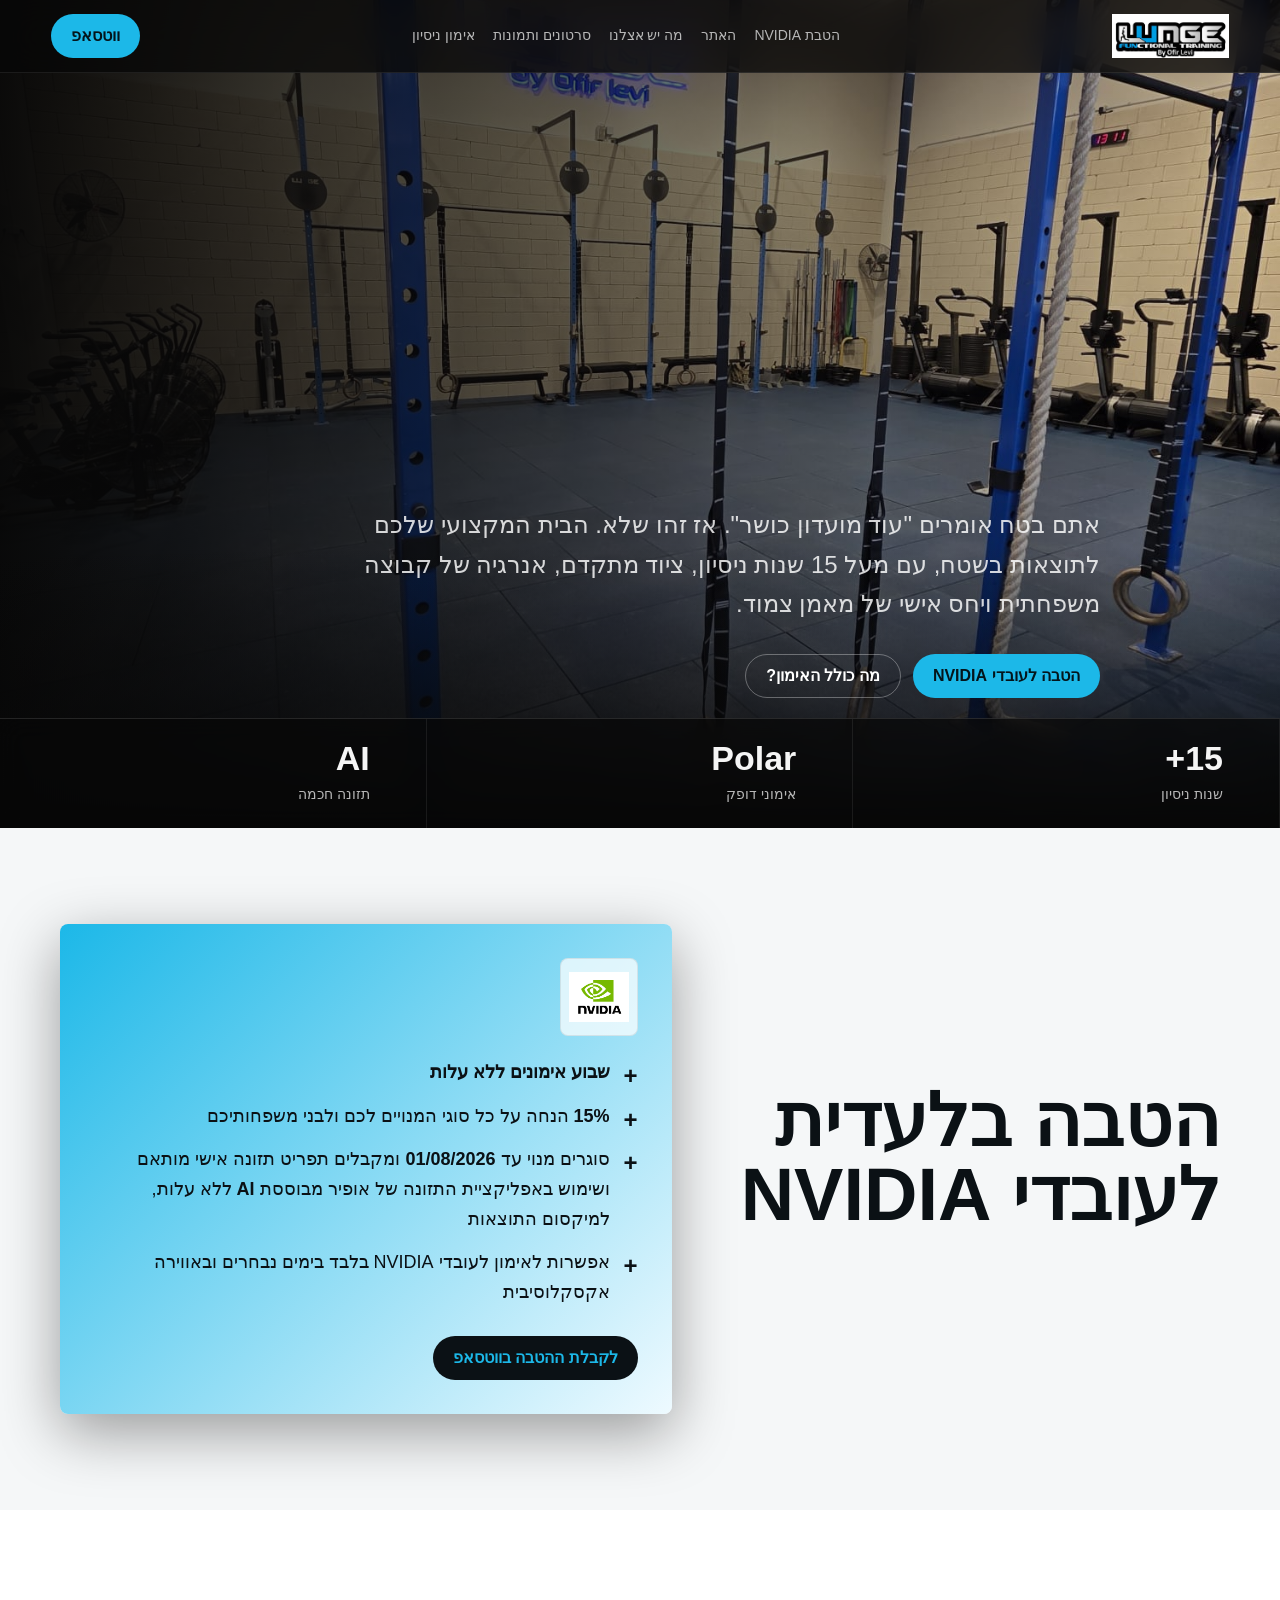
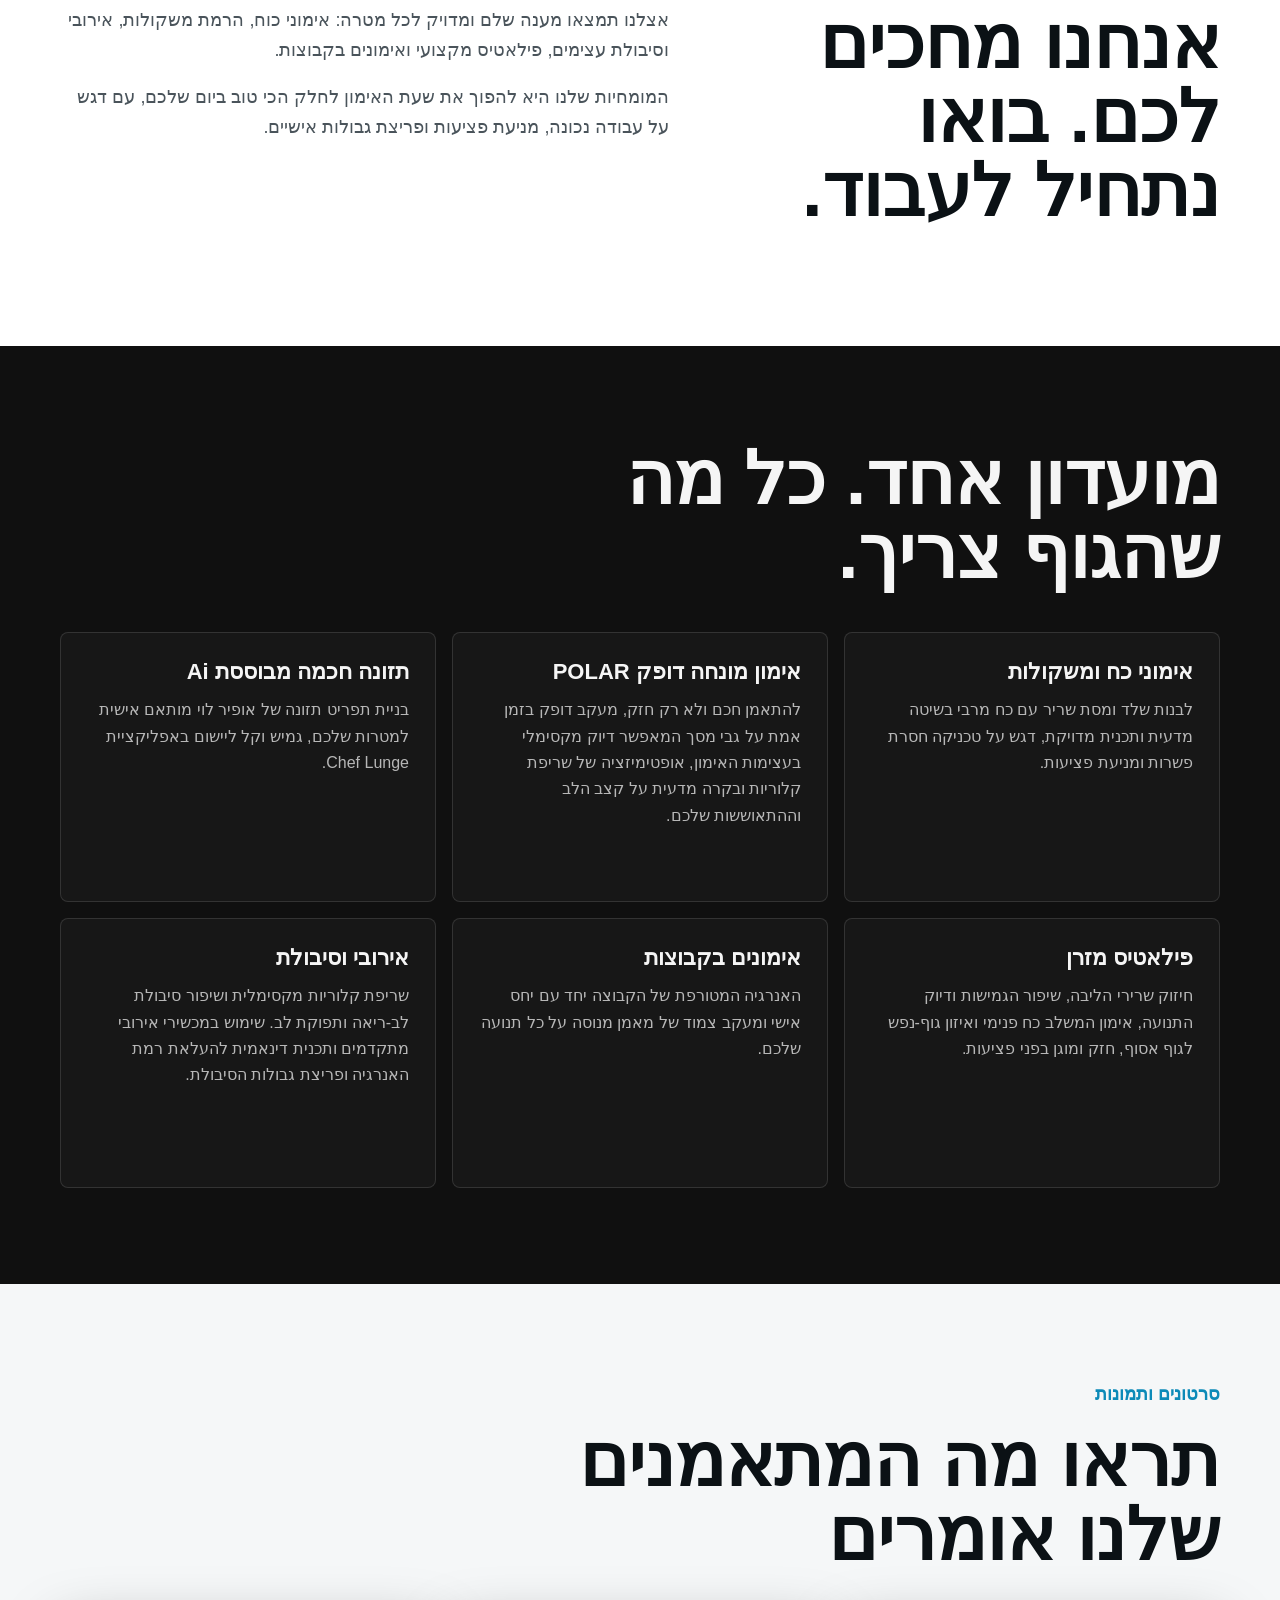
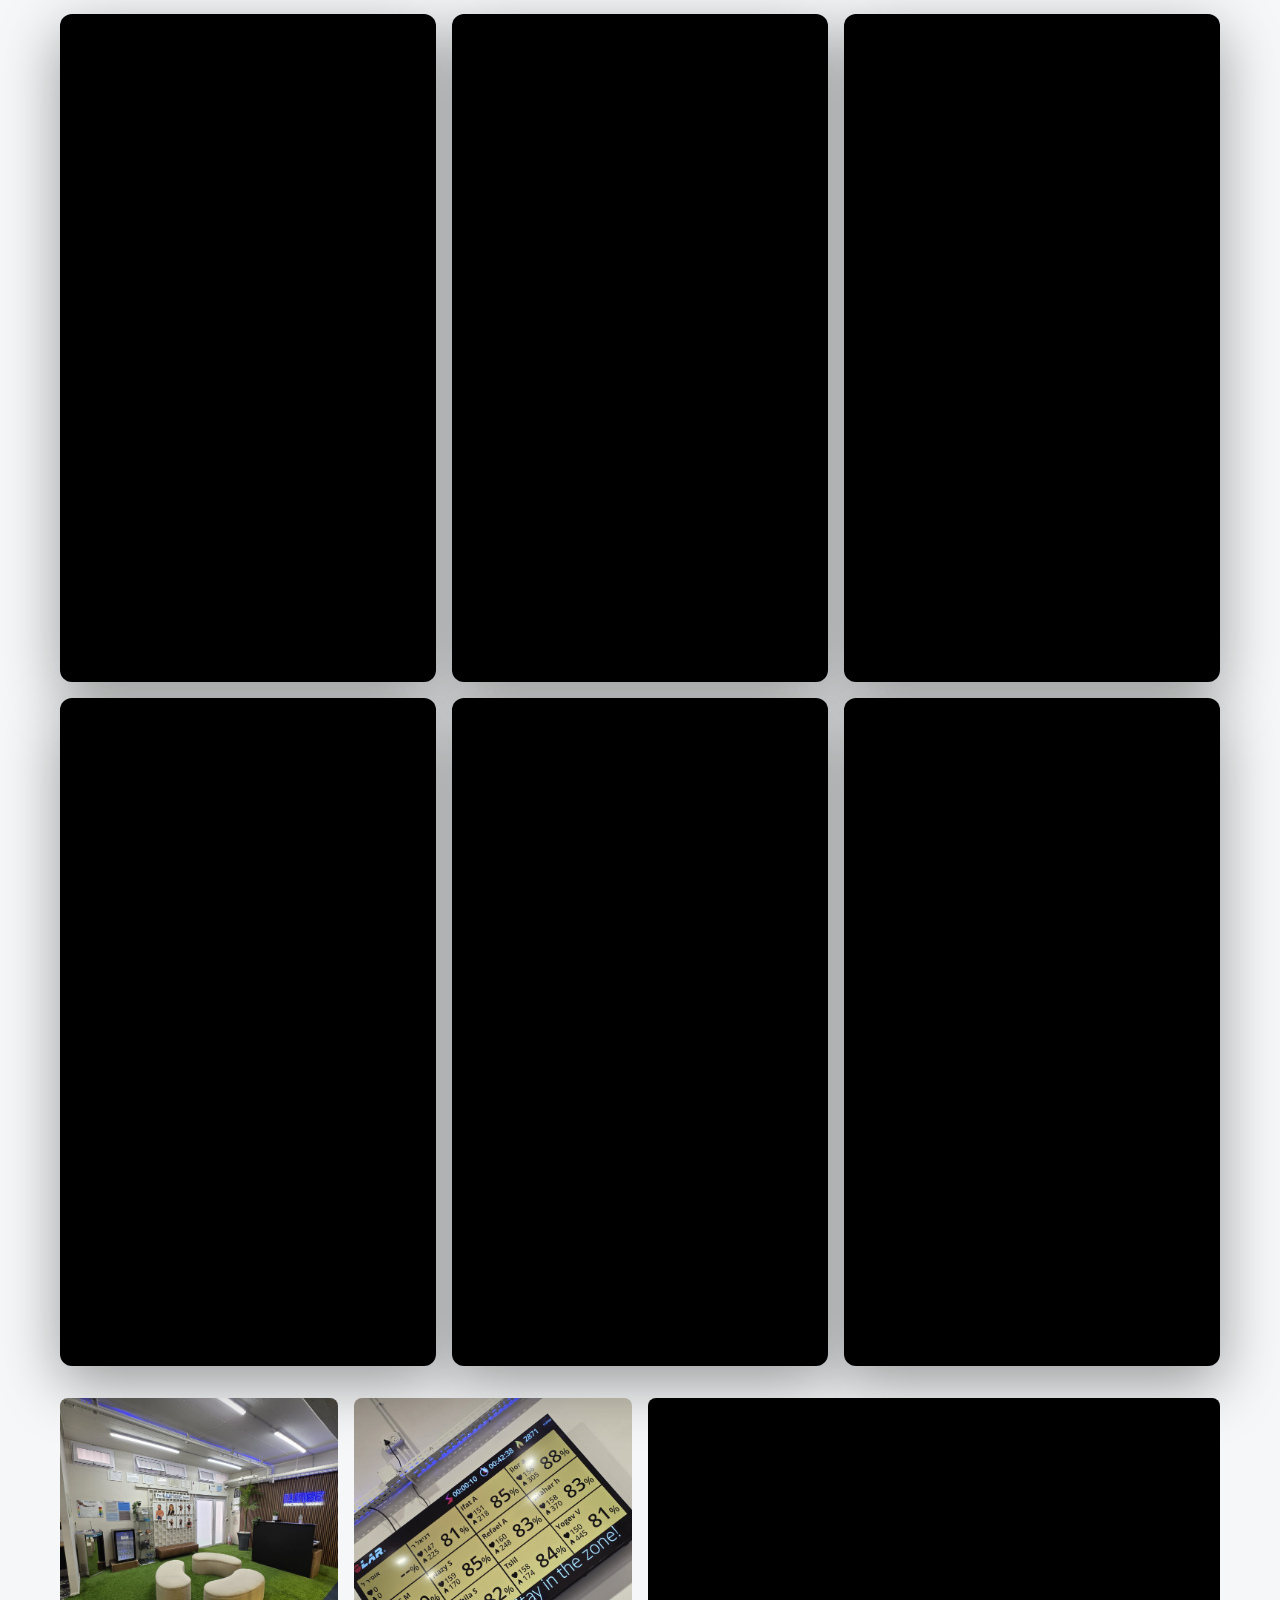
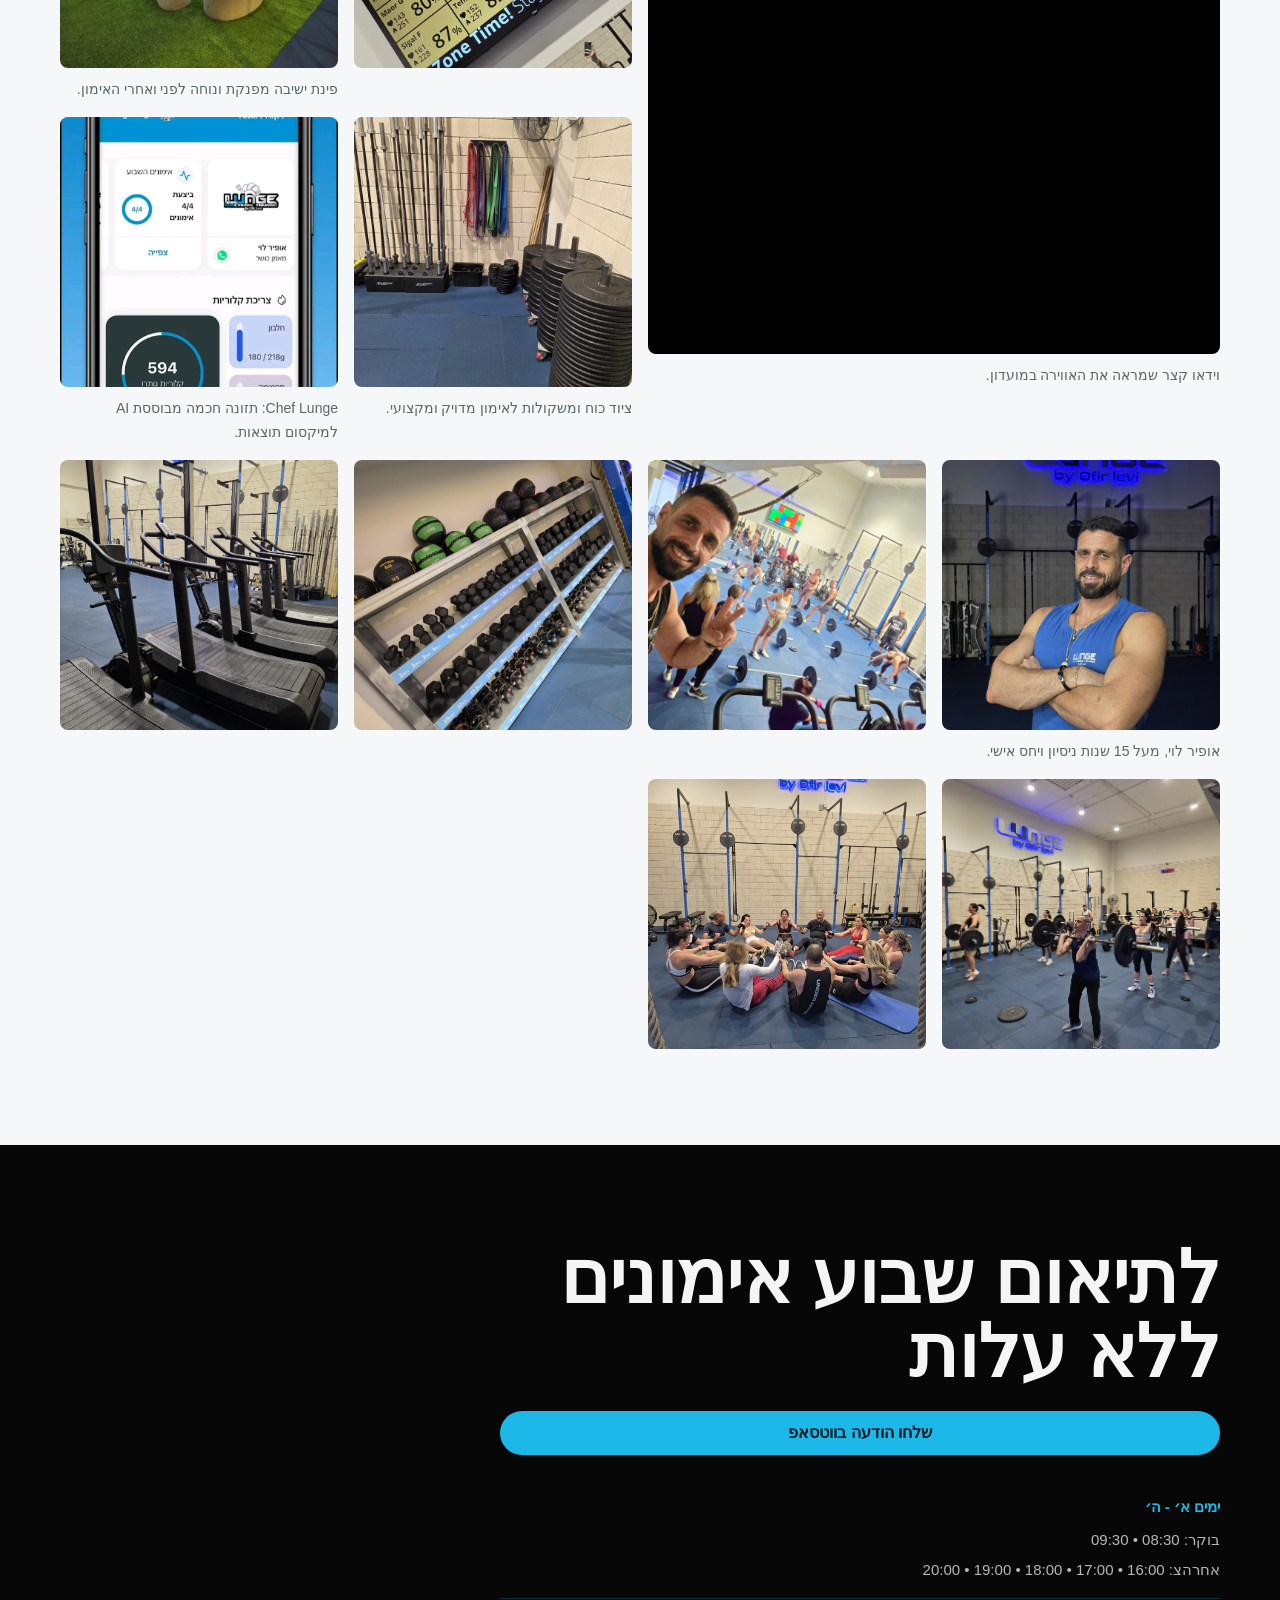
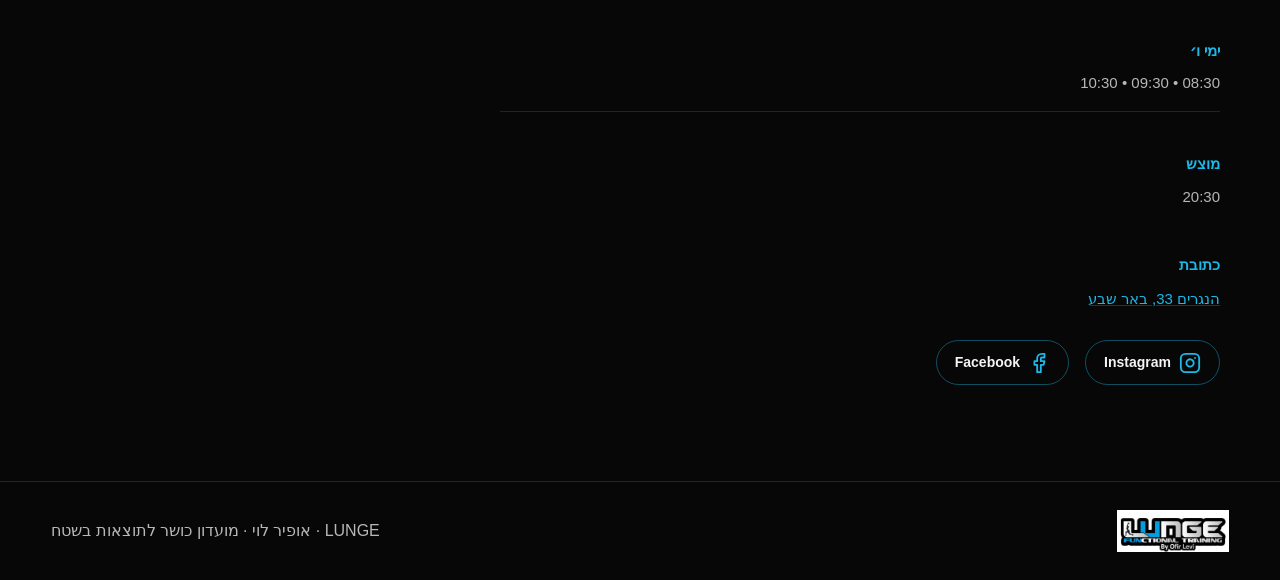
<file: index.html>
<!doctype html>
<html lang="he" dir="rtl">
  <head>
    <meta charset="utf-8" />
    <meta name="viewport" content="width=device-width, initial-scale=1" />
    <title>LUNGE | מועדון כושר מתחת למשרד</title>
    <meta
      name="description"
      content="מועדון הכושר LUNGE בהנהלת אופיר לוי. אימוני כוח, משקולות, אירובי, פילאטיס מכשירים, אימונים בקבוצות והטבה בלעדית לעובדי NVIDIA."
    />
    <meta property="og:title" content="LUNGE | מועדון כושר מתחת למשרד" />
    <meta
      property="og:description"
      content="שבוע אימונים ללא עלות, 15% הנחה, תפריט תזונה ואימון ייעודי לעובדי NVIDIA."
    />
    <meta property="og:image" content="brand.jpeg" />
    <meta name="theme-color" content="#070707" />
    <link rel="icon" type="image/jpeg" href="brand.jpeg" />
    <link rel="preload" as="image" href="hero-gym.jpeg" />
    <link rel="stylesheet" href="styles.css" />
  </head>

  <body>
    <header class="topbar">
      <a class="brand" href="#top" aria-label="LUNGE">
        <img src="brand.jpeg" alt="LUNGE Functional Training" />
      </a>

      <nav class="nav" aria-label="ניווט">
        <a href="#benefit">הטבת NVIDIA</a>
        <a href="#about">האתר</a>
        <a href="#training">מה יש אצלנו</a>
        <a href="#media">סרטונים ותמונות</a>
        <a href="#contact">אימון ניסיון</a>
      </nav>

      <a class="top-cta" href="https://wa.link/krynfj" target="_blank" rel="noopener">
        ווטסאפ
      </a>
    </header>

    <main id="top">
      <section class="hero" aria-label="LUNGE">
        <div class="hero__shade"></div>
        <div class="hero__content">
          <p class="hero__lead">
            אתם בטח אומרים "עוד מועדון כושר". אז זהו שלא. הבית המקצועי שלכם
            לתוצאות בשטח, עם מעל 15 שנות ניסיון, ציוד מתקדם, אנרגיה של קבוצה
            משפחתית ויחס אישי של מאמן צמוד.
          </p>

          <div class="hero__actions">
            <a class="btn btn--primary" href="#benefit">הטבה לעובדי NVIDIA</a>
            <a class="btn btn--ghost" href="#training">מה כולל האימון?</a>
          </div>
        </div>

        <div class="hero__stats" aria-label="יתרונות מרכזיים">
          <div>
            <strong>15+</strong>
            <span>שנות ניסיון</span>
          </div>
          <div>
            <strong>Polar</strong>
            <span>אימוני דופק</span>
          </div>
          <div>
            <strong>AI</strong>
            <span>תזונה חכמה</span>
          </div>
        </div>
      </section>

      <section class="benefit" id="benefit" aria-labelledby="benefit-title">
        <div class="section-inner benefit__grid">
          <div class="benefit__copy">
            <h2 id="benefit-title">הטבה בלעדית לעובדי NVIDIA</h2>
          </div>

          <div class="benefit__card">
            <div class="benefit__logo">
              <img src="nvidia-logo.png" alt="NVIDIA" />
            </div>
            <ul class="benefit__list">
              <li><strong>שבוע אימונים ללא עלות</strong></li>
              <li><strong>15%</strong> הנחה על כל סוגי המנויים לכם ולבני משפחותיכם</li>
              <li>
                סוגרים מנוי עד <strong>01/08/2026</strong> ומקבלים תפריט תזונה אישי
                מותאם ושימוש באפליקציית התזונה של אופיר מבוססת <strong>AI</strong>
                ללא עלות, למיקסום התוצאות
              </li>
              <li>
                אפשרות לאימון לעובדי NVIDIA בלבד בימים נבחרים ובאווירה אקסקלוסיבית
              </li>
            </ul>
            <a class="btn btn--dark" href="https://wa.link/krynfj" target="_blank" rel="noopener">
              לקבלת ההטבה בווטסאפ
            </a>
          </div>
        </div>
      </section>

      <section class="about" id="about">
        <div class="section-inner split">
          <div>
            <h2>אנחנו מחכים לכם. בואו נתחיל לעבוד.</h2>
          </div>
          <div class="about__text">
            <p>
              אצלנו תמצאו מענה שלם ומדויק לכל מטרה: אימוני כוח, הרמת משקולות,
              אירובי וסיבולת עצימים, פילאטיס מקצועי ואימונים בקבוצות.
            </p>
            <p>
              המומחיות שלנו היא להפוך את שעת האימון לחלק הכי טוב ביום שלכם, עם
              דגש על עבודה נכונה, מניעת פציעות ופריצת גבולות אישיים.
            </p>
          </div>
        </div>
      </section>

      <section class="training" id="training">
        <div class="section-inner">
          <div class="section-heading">
            <h2>מועדון אחד. כל מה שהגוף צריך.</h2>
          </div>

          <div class="cards">
            <article class="card">
              <h3>אימוני כח ומשקולות</h3>
              <p>
                לבנות שלד ומסת שריר עם כח מרבי בשיטה מדעית ותכנית מדויקת,
                דגש על טכניקה חסרת פשרות ומניעת פציעות.
              </p>
            </article>
            <article class="card">
              <h3>אימון מונחה דופק POLAR</h3>
              <p>
                להתאמן חכם ולא רק חזק, מעקב דופק בזמן אמת על גבי מסך המאפשר
                דיוק מקסימלי בעצימות האימון, אופטימיזציה של שריפת קלוריות
                ובקרה מדעית על קצב הלב וההתאוששות שלכם.
              </p>
            </article>
            <article class="card">
              <h3>תזונה חכמה מבוססת Ai</h3>
              <p>
                בניית תפריט תזונה של אופיר לוי מותאם אישית למטרות שלכם,
                גמיש וקל ליישום באפליקציית Chef Lunge.
              </p>
            </article>
            <article class="card">
              <h3>פילאטיס מזרן</h3>
              <p>
                חיזוק שרירי הליבה, שיפור הגמישות ודיוק התנועה, אימון המשלב
                כח פנימי ואיזון גוף-נפש לגוף אסוף, חזק ומוגן בפני פציעות.
              </p>
            </article>
            <article class="card">
              <h3>אימונים בקבוצות</h3>
              <p>
                האנרגיה המטורפת של הקבוצה יחד עם יחס אישי ומעקב צמוד של מאמן
                מנוסה על כל תנועה שלכם.
              </p>
            </article>
            <article class="card">
              <h3>אירובי וסיבולת</h3>
              <p>
                שריפת קלוריות מקסימלית ושיפור סיבולת לב-ריאה ותפוקת לב.
                שימוש במכשירי אירובי מתקדמים ותכנית דינאמית להעלאת רמת
                האנרגיה ופריצת גבולות הסיבולת.
              </p>
            </article>
          </div>
        </div>
      </section>

      <section class="media" id="media">
        <div class="section-inner">
          <div class="section-heading">
            <p class="eyebrow dark">סרטונים ותמונות</p>
            <h2>תראו מה המתאמנים שלנו אומרים</h2>
          </div>

          <div class="shorts-grid">
            <figure class="short-tile">
              <iframe
                src="https://www.youtube.com/embed/lzK9dWXxKTw"
                title="עדות מתאמן/ת LUNGE"
                loading="lazy"
                allow="accelerometer; autoplay; clipboard-write; encrypted-media; gyroscope; picture-in-picture; web-share"
                allowfullscreen
              ></iframe>
            </figure>
            <figure class="short-tile">
              <iframe
                src="https://www.youtube.com/embed/aszAF7Emz4w"
                title="עדות מתאמן/ת LUNGE"
                loading="lazy"
                allow="accelerometer; autoplay; clipboard-write; encrypted-media; gyroscope; picture-in-picture; web-share"
                allowfullscreen
              ></iframe>
            </figure>
            <figure class="short-tile">
              <iframe
                src="https://www.youtube.com/embed/wGm3rIinz8o"
                title="עדות מתאמן/ת LUNGE"
                loading="lazy"
                allow="accelerometer; autoplay; clipboard-write; encrypted-media; gyroscope; picture-in-picture; web-share"
                allowfullscreen
              ></iframe>
            </figure>
            <figure class="short-tile">
              <iframe
                src="https://www.youtube.com/embed/WeMZxipOYgA"
                title="עדות מתאמן/ת LUNGE"
                loading="lazy"
                allow="accelerometer; autoplay; clipboard-write; encrypted-media; gyroscope; picture-in-picture; web-share"
                allowfullscreen
              ></iframe>
            </figure>
            <figure class="short-tile">
              <iframe
                src="https://www.youtube.com/embed/0on60mbKe9g"
                title="עדות מתאמן/ת LUNGE"
                loading="lazy"
                allow="accelerometer; autoplay; clipboard-write; encrypted-media; gyroscope; picture-in-picture; web-share"
                allowfullscreen
              ></iframe>
            </figure>
            <figure class="short-tile">
              <iframe
                src="https://www.youtube.com/embed/pkzdAr8UBzA"
                title="עדות מתאמן/ת LUNGE"
                loading="lazy"
                allow="accelerometer; autoplay; clipboard-write; encrypted-media; gyroscope; picture-in-picture; web-share"
                allowfullscreen
              ></iframe>
            </figure>
          </div>

          <div class="media-grid">
            <figure class="media-tile media-tile--wide">
              <iframe
                src="https://www.youtube.com/embed/ByRLgPkxGmU"
                title="LUNGE video"
                loading="lazy"
                allow="accelerometer; autoplay; clipboard-write; encrypted-media; gyroscope; picture-in-picture; web-share"
                allowfullscreen
              ></iframe>
              <figcaption>וידאו קצר שמראה את האווירה במועדון.</figcaption>
            </figure>
            <figure class="media-tile">
              <img src="ofir-6.jpeg" alt="אימון במועדון LUNGE" loading="lazy" />
            </figure>
            <figure class="media-tile">
              <img src="gallery-1.jpeg" alt="אזור קבלה ופינת ישיבה במועדון LUNGE" loading="lazy" />
              <figcaption>פינת ישיבה מפנקת ונוחה לפני ואחרי האימון.</figcaption>
            </figure>
            <figure class="media-tile">
              <img src="gallery-2.jpeg" alt="ציוד משקולות ואביזרי אימון במועדון LUNGE" loading="lazy" />
              <figcaption>ציוד כוח ומשקולות לאימון מדויק ומקצועי.</figcaption>
            </figure>
            <figure class="media-tile">
              <img src="gallery-3.jpeg" alt="אפליקציית Chef Lunge לתזונה חכמה" loading="lazy" />
              <figcaption>Chef Lunge: תזונה חכמה מבוססת AI למיקסום תוצאות.</figcaption>
            </figure>
            <figure class="media-tile">
              <img src="gallery-4.jpeg" alt="אופיר לוי במועדון LUNGE" loading="lazy" />
              <figcaption>אופיר לוי, מעל 15 שנות ניסיון ויחס אישי.</figcaption>
            </figure>
            <figure class="media-tile">
              <img src="ofir-1.jpeg" alt="אופיר לוי במועדון LUNGE" loading="lazy" />
            </figure>
            <figure class="media-tile">
              <img src="ofir-2.jpeg" alt="אימון במועדון LUNGE" loading="lazy" />
            </figure>
            <figure class="media-tile">
              <img src="ofir-3.jpeg" alt="אימון במועדון LUNGE" loading="lazy" />
            </figure>
            <figure class="media-tile">
              <img src="ofir-4.jpeg" alt="אימון במועדון LUNGE" loading="lazy" />
            </figure>
            <figure class="media-tile">
              <img src="ofir-5.jpeg" alt="אימון במועדון LUNGE" loading="lazy" />
            </figure>
          </div>
        </div>
      </section>

      <section class="contact" id="contact">
        <div class="section-inner contact__box">
          <div>
            <h2>לתיאום שבוע אימונים ללא עלות</h2>
            <div class="contact__content">
              <a class="btn btn--primary" href="https://wa.link/krynfj" target="_blank" rel="noopener">
                שלחו הודעה בווטסאפ
              </a>
              <div class="contact__hours">
                <div class="hours-item">
                  <div class="hours-day">ימים א׳ - ה׳</div>
                  <div class="hours-time">בוקר: 08:30 • 09:30</div>
                  <div class="hours-time">אחרהצ: 16:00 • 17:00 • 18:00 • 19:00 • 20:00</div>
                </div>
                <div class="hours-item">
                  <div class="hours-day">ימי ו׳</div>
                  <div class="hours-time">08:30 • 09:30 • 10:30</div>
                </div>
                <div class="hours-item">
                  <div class="hours-day">מוצש</div>
                  <div class="hours-time">20:30</div>
                </div>
              </div>

              <div class="contact__address">
                <div class="hours-day">כתובת</div>
                <a href="https://www.google.com/maps/search/?api=1&query=%D7%94%D7%A0%D7%92%D7%A8%D7%99%D7%9D+33%2C+%D7%91%D7%90%D7%A8+%D7%A9%D7%91%D7%A2" target="_blank" rel="noopener" class="hours-time address-link">
                  הנגרים 33, באר שבע
                </a>
              </div>

              <div class="contact__social">
                <a href="https://www.instagram.com/ofir_levi_lunge" target="_blank" rel="noopener" aria-label="Instagram" class="social-link">
                  <svg width="22" height="22" viewBox="0 0 24 24" fill="none" stroke="currentColor" stroke-width="2" stroke-linecap="round" stroke-linejoin="round"><rect x="2" y="2" width="20" height="20" rx="5" ry="5"/><path d="M16 11.37A4 4 0 1 1 12.63 8 4 4 0 0 1 16 11.37z"/><line x1="17.5" y1="6.5" x2="17.51" y2="6.5"/></svg>
                  <span>Instagram</span>
                </a>
                <a href="https://www.facebook.com/share/1Coig9kDcf/" target="_blank" rel="noopener" aria-label="Facebook" class="social-link">
                  <svg width="22" height="22" viewBox="0 0 24 24" fill="none" stroke="currentColor" stroke-width="2" stroke-linecap="round" stroke-linejoin="round"><path d="M18 2h-3a5 5 0 0 0-5 5v3H7v4h3v8h4v-8h3l1-4h-4V7a1 1 0 0 1 1-1h3z"/></svg>
                  <span>Facebook</span>
                </a>
              </div>
            </div>
          </div>
        </div>
      </section>
    </main>

    <footer class="footer">
      <img src="brand.jpeg" alt="LUNGE" />
      <p>LUNGE · אופיר לוי · מועדון כושר לתוצאות בשטח</p>
    </footer>
  </body>
</html>
</file>
<file: styles.css>
:root {
  --bg: #070707;
  --surface: #101010;
  --surface-soft: #171717;
  --text: #f5f5f5;
  --muted: #b7b7b7;
  --ink: #0b1115;
  --cyan: #1cb8e8;
  --cyan-dark: #0c8ab8;
  --line: rgba(255, 255, 255, 0.12);
  --shadow: 0 18px 60px rgba(0, 0, 0, 0.38);
}

* {
  box-sizing: border-box;
}

html {
  scroll-behavior: smooth;
}

body {
  margin: 0;
  font-family: Arial, "Noto Sans Hebrew", sans-serif;
  background: var(--bg);
  color: var(--text);
  line-height: 1.65;
}

body,
button,
a {
  letter-spacing: 0;
}

a {
  color: inherit;
  text-decoration: none;
}

img {
  max-width: 100%;
  display: block;
}

.topbar {
  position: fixed;
  inset: 0 0 auto;
  z-index: 20;
  display: flex;
  align-items: center;
  justify-content: space-between;
  gap: 20px;
  padding: 14px clamp(18px, 4vw, 52px);
  border-bottom: 1px solid rgba(255, 255, 255, 0.08);
  background: rgba(7, 7, 7, 0.76);
  backdrop-filter: blur(18px);
}

.brand img {
  height: 44px;
  width: auto;
}

.nav {
  display: flex;
  align-items: center;
  gap: 18px;
  color: var(--muted);
  font-size: 14px;
}

.nav a:hover {
  color: var(--cyan);
}

.top-cta,
.btn {
  display: inline-flex;
  align-items: center;
  justify-content: center;
  min-height: 44px;
  padding: 0 20px;
  border-radius: 999px;
  font-weight: 700;
  transition: transform 0.2s ease, background 0.2s ease, color 0.2s ease;
}

.top-cta,
.btn--primary {
  background: var(--cyan);
  color: #04151b;
}

.top-cta:hover,
.btn:hover {
  transform: translateY(-2px);
}

.btn--ghost {
  border: 1px solid rgba(255, 255, 255, 0.32);
  color: #fff;
}

.btn--dark {
  background: var(--ink);
  color: var(--cyan);
}

.hero {
  min-height: 92vh;
  position: relative;
  display: grid;
  align-items: end;
  overflow: hidden;
  background:
    linear-gradient(90deg, rgba(7, 7, 7, 0.98), rgba(7, 7, 7, 0.62) 48%, rgba(7, 7, 7, 0.1)),
    url("hero-gym.jpeg") center / cover no-repeat;
}

.hero__shade {
  position: absolute;
  inset: 0;
  background: linear-gradient(0deg, var(--bg), rgba(7, 7, 7, 0) 34%);
}

.hero__content {
  position: relative;
  z-index: 1;
  width: min(920px, calc(100% - 36px));
  margin-inline: auto;
  padding: 128px 0 130px;
}

.eyebrow,
.tag {
  margin: 0 0 14px;
  color: var(--cyan);
  font-size: 13px;
  font-weight: 800;
  text-transform: uppercase;
}

.eyebrow.dark {
  color: var(--cyan-dark);
}

h1,
h2,
h3,
p {
  margin-top: 0;
}

h1 {
  margin-bottom: 18px;
  font-size: clamp(72px, 15vw, 190px);
  line-height: 0.82;
  font-weight: 900;
}

h2 {
  font-size: clamp(34px, 6vw, 74px);
  line-height: 1;
  margin-bottom: 22px;
}

h3 {
  font-size: 22px;
  line-height: 1.2;
  margin-bottom: 12px;
}

.hero__lead {
  max-width: 760px;
  color: rgba(255, 255, 255, 0.82);
  font-size: clamp(18px, 2vw, 24px);
}

.hero__actions {
  display: flex;
  flex-wrap: wrap;
  gap: 12px;
  margin-top: 30px;
}

.hero__stats {
  position: absolute;
  z-index: 2;
  inset-inline: 0;
  bottom: 0;
  display: grid;
  grid-template-columns: repeat(3, 1fr);
  border-top: 1px solid rgba(255, 255, 255, 0.12);
  background: rgba(7, 7, 7, 0.72);
  backdrop-filter: blur(12px);
}

.hero__stats div {
  padding: 22px clamp(18px, 5vw, 56px);
  border-inline-start: 1px solid rgba(255, 255, 255, 0.08);
}

.hero__stats strong {
  display: block;
  font-size: 34px;
  line-height: 1;
}

.hero__stats span {
  display: block;
  color: var(--muted);
  font-size: 14px;
  margin-top: 8px;
}

.section-inner {
  width: min(1160px, calc(100% - 36px));
  margin-inline: auto;
  padding: 96px 0;
}

.benefit {
  background: #f5f7f8;
  color: var(--ink);
}

.benefit__grid {
  display: grid;
  grid-template-columns: 0.9fr 1.1fr;
  gap: 48px;
  align-items: center;
}

.benefit__copy p,
.about__text,
.section-heading p,
.contact p {
  color: #4a545b;
  font-size: 18px;
}

.benefit__card {
  position: relative;
  padding: 34px;
  border-radius: 8px;
  background: linear-gradient(135deg, var(--cyan), #eefaff);
  box-shadow: var(--shadow);
}

.benefit__logo {
  width: 78px;
  height: 78px;
  display: grid;
  place-items: center;
  margin-bottom: 22px;
  border-radius: 8px;
  background: rgba(255, 255, 255, 0.72);
  border: 1px solid rgba(0, 0, 0, 0.08);
}

.benefit__logo img {
  width: 60px;
  height: 60px;
  object-fit: contain;
}

.benefit__list {
  display: grid;
  gap: 14px;
  margin: 0 0 28px;
  padding: 0;
  list-style: none;
  color: #0b1115;
  font-size: 18px;
}

.benefit__list li {
  position: relative;
  padding-inline-start: 28px;
}

.benefit__list li::before {
  content: "+";
  position: absolute;
  inset-inline-start: 0;
  top: -2px;
  font-weight: 900;
  font-size: 24px;
}

.split {
  display: grid;
  grid-template-columns: 0.9fr 1.1fr;
  gap: 52px;
}

.about {
  background: #ffffff;
  color: var(--ink);
}

.training {
  background: var(--surface);
}

.section-heading {
  max-width: 780px;
  margin-bottom: 42px;
}

.cards {
  display: grid;
  grid-template-columns: repeat(3, 1fr);
  gap: 16px;
}

.card {
  min-height: 270px;
  padding: 26px;
  border-radius: 8px;
  background: var(--surface-soft);
  border: 1px solid var(--line);
}

.card span {
  color: var(--cyan);
  font-weight: 900;
}

.card p {
  color: var(--muted);
}

.media {
  background: #f5f7f8;
  color: var(--ink);
}

.media-grid {
  display: grid;
  grid-template-columns: repeat(4, 1fr);
  gap: 16px;
}

.shorts-grid {
  display: grid;
  grid-template-columns: repeat(3, 1fr);
  gap: 16px;
  margin-bottom: 32px;
}

.short-tile {
  margin: 0;
  position: relative;
  aspect-ratio: 9 / 16;
  border-radius: 12px;
  overflow: hidden;
  background: #000;
  box-shadow: var(--shadow);
}

.short-tile iframe {
  position: absolute;
  inset: 0;
  width: 100%;
  height: 100%;
  display: block;
  border: 0;
}

.media-tile {
  margin: 0;
}

.media-tile img {
  width: 100%;
  height: 270px;
  display: block;
  object-fit: cover;
  border-radius: 8px;
}

.media-tile iframe {
  width: 100%;
  height: 556px;
  display: block;
  border: 0;
  border-radius: 8px;
  background: #000;
}

.media-tile--wide {
  grid-column: span 2;
  grid-row: span 2;
}

.media-placeholder {
  min-height: 270px;
  display: grid;
  place-items: center;
  padding: 24px;
  border-radius: 8px;
  background:
    linear-gradient(135deg, rgba(7, 7, 7, 0.92), rgba(28, 184, 232, 0.22)),
    #101010;
  color: #fff;
  text-align: center;
  font-weight: 800;
  font-size: 22px;
}

.media-tile--wide .media-placeholder {
  min-height: 556px;
}

figcaption {
  margin-top: 10px;
  color: #5d666c;
  font-size: 14px;
}

.contact {
  background: var(--bg);
}

.contact__box {
  display: flex;
  align-items: center;
  justify-content: space-between;
  gap: 28px;
}

.contact__box div {
  max-width: 720px;
}

.contact__content {
  display: flex;
  flex-direction: column;
  gap: 24px;
  margin-top: 20px;
}

.contact__hours {
  display: grid;
  gap: 24px;
}

.hours-item {
  padding: 16px 0;
  border-bottom: 1px solid rgba(28, 184, 232, 0.2);
}

.hours-item:last-child {
  border-bottom: none;
}

.hours-day {
  font-weight: 700;
  color: var(--cyan);
  margin-bottom: 8px;
  font-size: 15px;
}

.hours-time {
  color: var(--muted);
  font-size: 15px;
  line-height: 1.6;
  margin-bottom: 6px;
}

.hours-time:last-child {
  margin-bottom: 0;
}

.contact__address {
  margin-top: 4px;
}

.address-link {
  display: inline-block;
  color: var(--cyan);
  text-decoration: underline;
  text-decoration-color: rgba(28, 184, 232, 0.3);
  transition: color 0.2s ease;
}

.address-link:hover {
  color: #fff;
}

.contact__social {
  display: flex;
  gap: 16px;
  flex-wrap: wrap;
  margin-top: 4px;
}

.social-link {
  display: inline-flex;
  align-items: center;
  gap: 8px;
  padding: 10px 18px;
  border-radius: 999px;
  border: 1px solid rgba(28, 184, 232, 0.4);
  color: var(--text);
  font-size: 14px;
  font-weight: 600;
  transition: background 0.2s ease, border-color 0.2s ease, transform 0.2s ease;
}

.social-link:hover {
  background: rgba(28, 184, 232, 0.12);
  border-color: var(--cyan);
  transform: translateY(-2px);
}

.social-link svg {
  flex-shrink: 0;
  color: var(--cyan);
}

.footer {
  display: flex;
  align-items: center;
  justify-content: space-between;
  gap: 18px;
  padding: 28px clamp(18px, 4vw, 52px);
  border-top: 1px solid var(--line);
  color: var(--muted);
}

.footer img {
  height: 42px;
}

.footer p {
  margin: 0;
}

@media (max-width: 900px) {
  .nav {
    display: none;
  }

  .hero {
    min-height: 88vh;
    background:
      linear-gradient(0deg, rgba(7, 7, 7, 0.98), rgba(7, 7, 7, 0.48)),
      url("hero-gym.jpeg") center top / cover no-repeat;
  }

  .hero__content {
    padding: 108px 0 130px;
  }

  .benefit__grid,
  .split,
  .cards,
  .media-grid,
  .contact__box {
    grid-template-columns: 1fr;
  }

  .hero__stats {
    display: grid;
    grid-template-columns: repeat(3, 1fr);
  }

  .hero__stats div {
    padding: 12px 8px;
    text-align: center;
  }

  .hero__stats strong {
    font-size: 22px;
  }

  .hero__stats span {
    font-size: 11px;
    margin-top: 4px;
  }

  .cards,
  .media-grid {
    display: grid;
  }

  .shorts-grid {
    grid-template-columns: repeat(2, 1fr);
  }

  .media-tile--wide {
    grid-column: auto;
    grid-row: auto;
  }

  .media-tile--wide .media-placeholder {
    min-height: 360px;
  }

  .media-tile iframe {
    height: 360px;
  }

  .media-tile img {
    height: 300px;
  }

  .contact__box {
    display: grid;
  }

  .hours-time,
  .hours-day {
    font-size: 14px;
  }

  .footer {
    flex-direction: column;
    text-align: center;
  }
}
</file>
